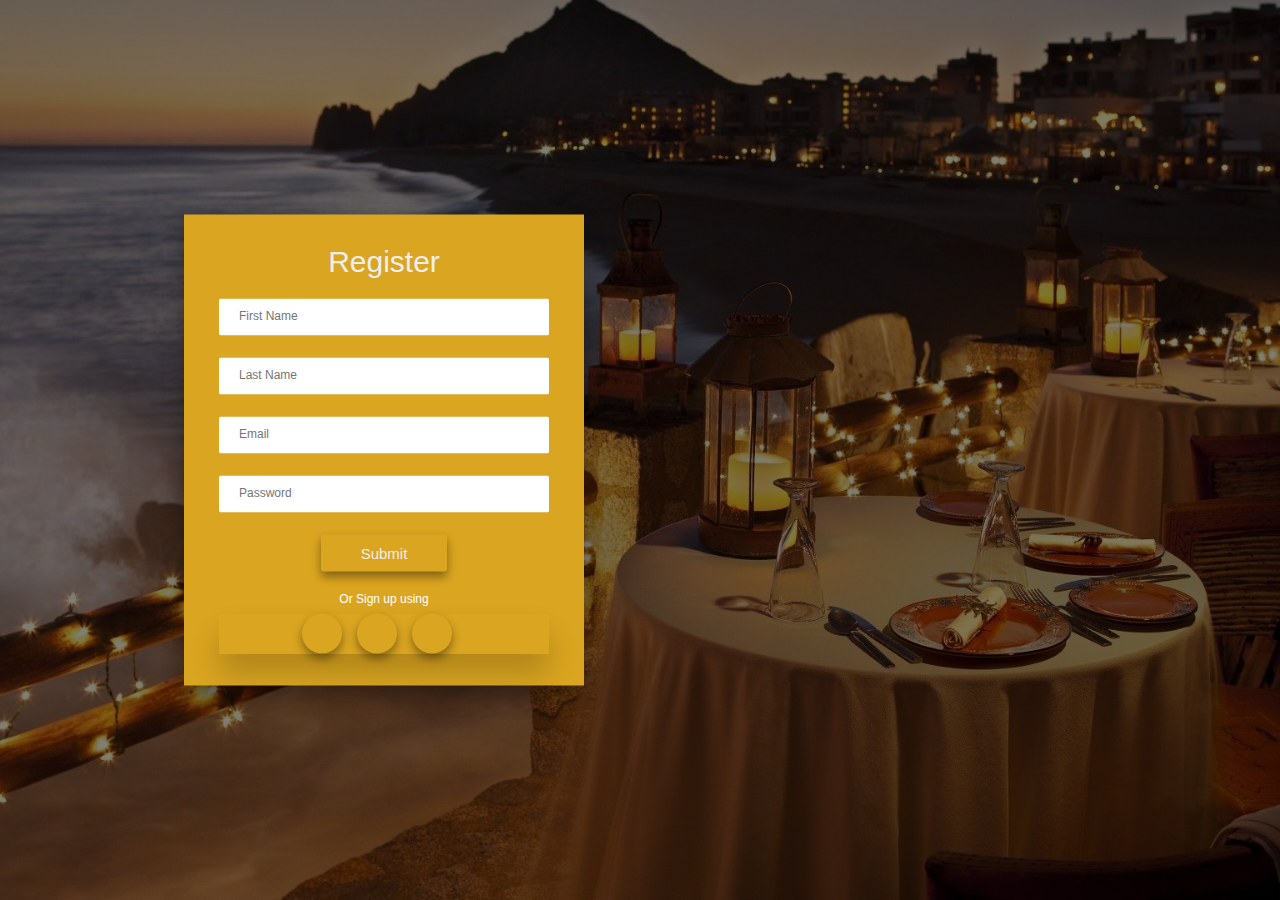
<file: index.html>
<html lang="en">
  <head>
    <meta charset="UTF-8" />
    <meta name="viewport" content="width=device-width, initial-scale=1.0" />
    <link rel="stylesheet" href="https://cdnjs.cloudflare.com/ajax/libs/font-awesome/5.15.1/css/all.min.css" integrity="sha512-+4zCK9k+qNFUR5X+cKL9EIR+ZOhtIloNl9GIKS57V1MyNsYpYcUrUeQc9vNfzsWfV28IaLL3i96P9sdNyeRssA==" crossorigin="anonymous" />
    <link rel="stylesheet" href="./public/style.css">
  
    <title>Register Form</title>
  </head>
  <body>
    <div class="container">
      <form action="#" class="form">
        <div class="form__text">Register</div>

        <div class="form__group">
          <input
            type="text"
            class="form__input"
            placeholder="First Name"
            id="firstname"
            required
          />
          <label for="firstname" class="form__label">
              First Name
          </label>
        </div>

        <div class="form__group">
            <input
              type="text"
              class="form__input"
              placeholder="Last Name"
              id="lastname"
              required
            />
            <label for="lastname" class="form__label">
                Last Name
            </label>
          </div>

          <div class="form__group">
            <input
              type="email"
              class="form__input"
              placeholder="Email"
              id="email"
              required
            />
            <label for="email" class="form__label">
                Email
            </label>
          </div>

          <div class="form__group">
            <input
              type="password"
              class="form__input"
              placeholder="Password"
              id="password"
              required
            />
            <label for="password" class="form__label">
                Password
            </label>
          </div>

          <div class="form__button">
              <a href="./public/drop.html" class="btn">Submit</a>
          </div>

          <div class="form__social">
              <div class="sign">Or Sign up using</div>
              <div class="social__icon">
                <a href="https://facebook.com"><i class="fab fa-facebook"></i></a>
                <a href="https://twitter.com"><i class="fab fa-twitter"></i></a>
                <a href="https://google.com"><i class="fab fa-google"></i></a>
              </div>
          </div>
      </form>
    </div>
  </body>
</html>
</file>
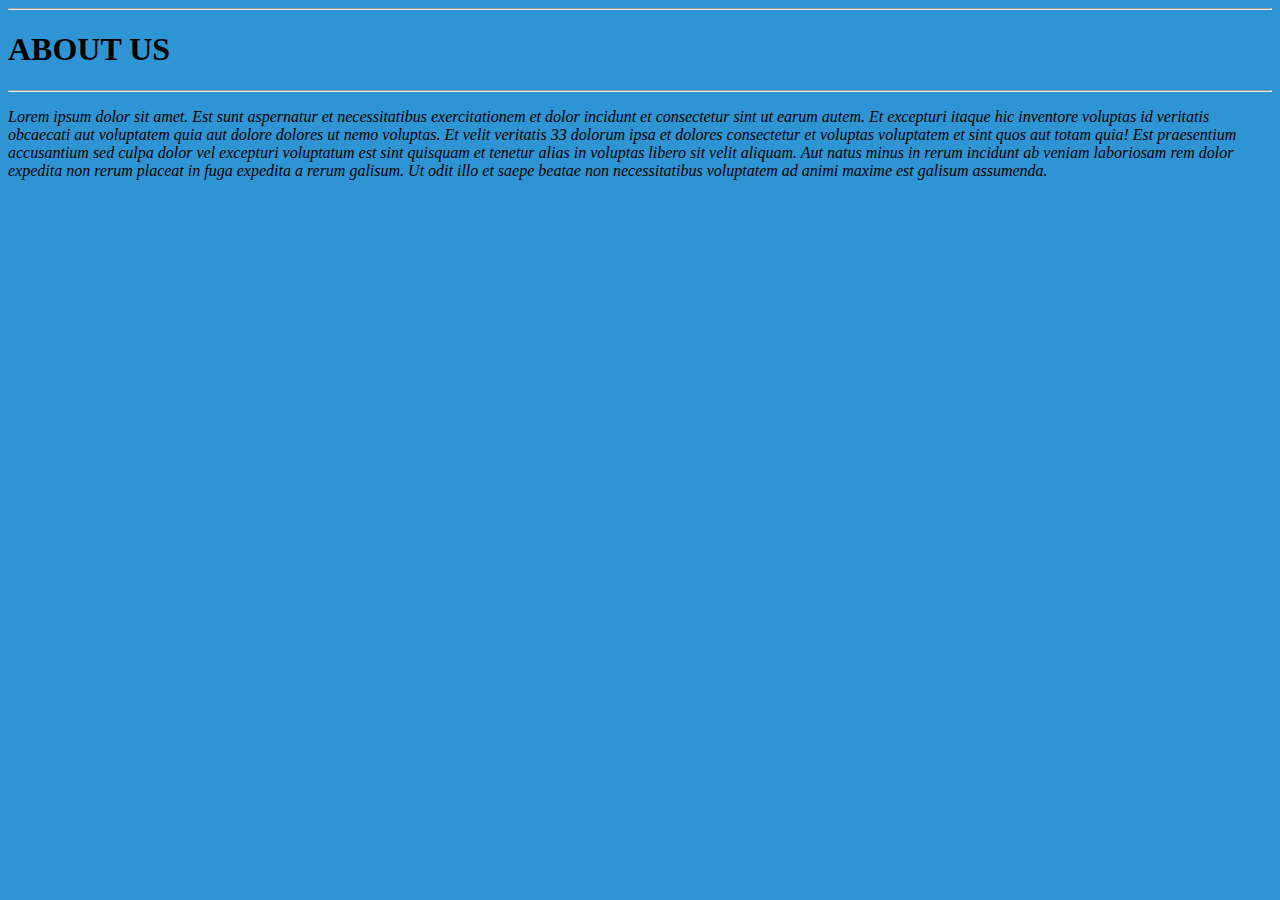
<file: public/Aboutus.html>
<!DOCTYPE html>
<html>
<head>
<style>
body {background-color:rgb(46, 148, 211);}

</style>
</head>
<body>
<hr/>
<h1><b>ABOUT US</b></h1>
<hr/>
<p><i>Lorem ipsum dolor sit amet. Est sunt aspernatur et necessitatibus exercitationem et dolor incidunt et consectetur sint ut earum autem. Et excepturi itaque hic inventore voluptas id veritatis obcaecati aut voluptatem quia aut dolore dolores ut nemo voluptas.

    Et velit veritatis 33 dolorum ipsa et dolores consectetur et voluptas voluptatem et sint quos aut totam quia! Est praesentium accusantium sed culpa dolor vel excepturi voluptatum est sint quisquam et tenetur alias in voluptas libero sit velit aliquam.
    
    Aut natus minus in rerum incidunt ab veniam laboriosam rem dolor expedita non rerum placeat in fuga expedita a rerum galisum. Ut odit illo et saepe beatae non necessitatibus voluptatem ad animi maxime est galisum assumenda. </i></p>

</body>
</html>
</file>
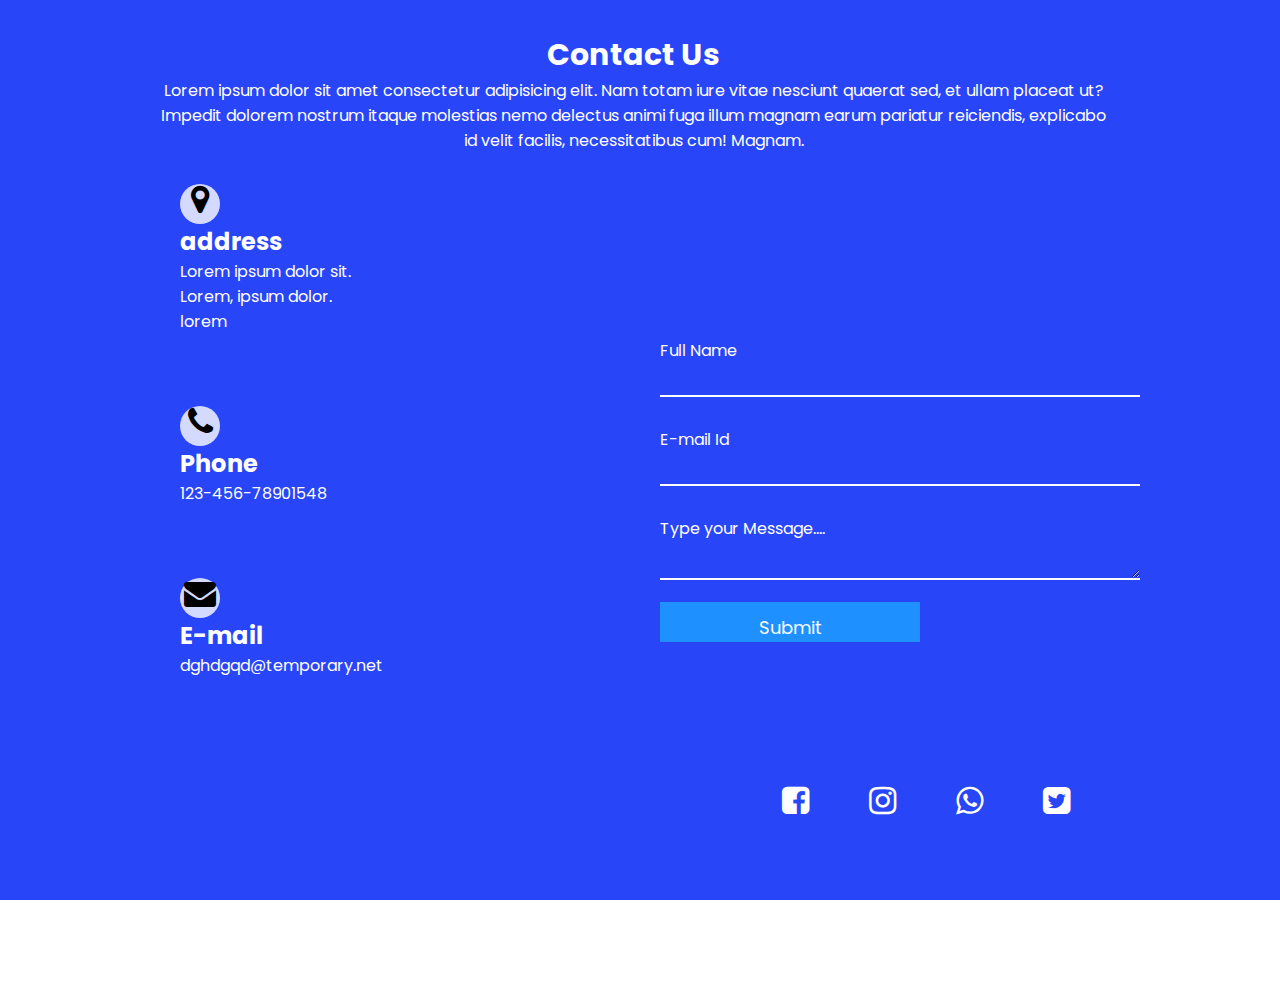
<file: public/Contact us.html>
<!DOCTYPE html>
<html lang="en">
<head>
    <meta charset="UTF-8">
    <meta name="viewport" content="width=device-width, initial-scale=1.0">
    <title>Document</title>
    <link href="https://fonts.googleapis.com/css2?family=Poppins&family=Roboto+Slab&display=swap" rel="stylesheet">
    <link rel="stylesheet" href="../public/contact.css">
    <link rel="stylesheet" href="https://stackpath.bootstrapcdn.com/font-awesome/4.7.0/css/font-awesome.min.css" integrity="sha384-wvfXpqpZZVQGK6TAh5PVlGOfQNHSoD2xbE+QkPxCAFlNEevoEH3Sl0sibVcOQVnN" crossorigin="anonymous"><link rel="stylesheet" href="https://stackpath.bootstrapcdn.com/font-awesome/4.7.0/css/font-awesome.min.css" integrity="sha384-wvfXpqpZZVQGK6TAh5PVlGOfQNHSoD2xbE+QkPxCAFlNEevoEH3Sl0sibVcOQVnN" crossorigin="anonymous">
</head>
<body style="background-image: url(https://www.google.co.in/url?sa=i&url=https%3A%2F%2Funsplash.com%2Fs%2Fphotos%2Fsource&psig=AOvVaw3x59cWWoXygophMt_ZVnqX&ust=1682947914836000&source=images&cd=vfe&ved=0CBEQjRxqFwoTCPjKgNjb0f4CFQAAAAAdAAAAABAE)">
    <div class="container">
        <header>
            <h1>Contact Us</h1>
            <p>Lorem ipsum dolor sit amet consectetur adipisicing elit. Nam totam iure vitae nesciunt quaerat sed, et ullam placeat ut? Impedit dolorem nostrum itaque molestias nemo delectus animi fuga illum magnam earum pariatur reiciendis, explicabo id velit facilis, necessitatibus cum! Magnam.</p>
        </header>
        <div class="content">
            <div class="content-form">
                <section>
                    <i class="fa fa-map-marker fa-2x" aria-hidden="true"></i>
                    <h2>address</h2>
                    <p>
                        Lorem ipsum dolor sit. <br>
                        Lorem, ipsum dolor. <br>
                        lorem
                    </p>
                </section>

                <section>
                    <i class="fa fa-phone fa-2x" aria-hidden="true"></i>
                    <h2>Phone</h2>
                    <p>123-456-78901548</p>
                </section>

                <section>
                    <i class="fa fa-envelope fa-2x" aria-hidden="true"></i>
                    <h2>E-mail</h2>
                    <p>dghdgqd@temporary.net</p>
                </section>
            </div>
        </div>

      <form>
        <div class="form">
            <div class="right">
              <div class="contact-form">
                  <input type="text" required>
                  <span>Full Name</span>
              </div>
  
              <div class="contact-form">
                  <input type="E-mail" required>
                  <span>E-mail Id</span>
              </div>
              <div class="contact-form">
                  <textarea name="text">
                    
                  </textarea>
                  <span> Type your Message....</span>
              </div>
  
              <div class="contact-form">
                  <input type="submit" name="submit">
              </div>
              </div>
            </div>
          </div>
    </form>
        <div class="media">
            <li><i class="fa fa-facebook-square fa-2x" aria-hidden="true"></i></li>
            <li><i class="fa fa-instagram fa-2x" aria-hidden="true"></i></li>
            <li><i class="fa fa-whatsapp fa-2x" aria-hidden="true"></i></li>
            <li><i class="fa fa-twitter-square fa-2x" aria-hidden="true"></i></li>
        </div>
        <div class="empty">

        </div>
    </div>    
</body>
</html>
</file>
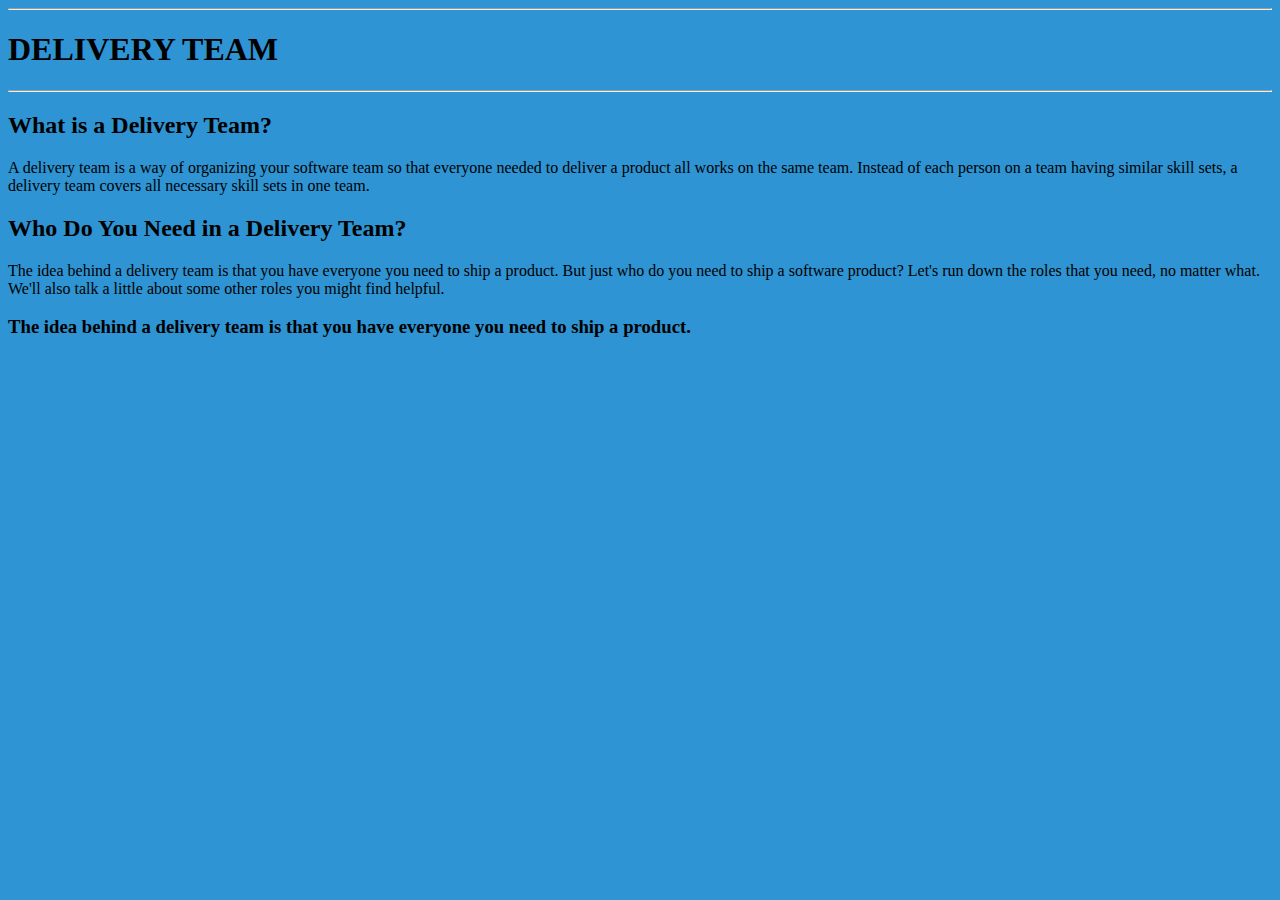
<file: public/Delivery.html>
<!DOCTYPE html>
<html>
<head>
    <style>
        body {background-color: rgb(46, 148, 211);}
    </style>
    <meta charset="UTF-8" />
    <title>Delivery Team</title>
</head>
<body>
    <hr/>
    <h1><b>DELIVERY TEAM</b>

    </h1>
    <hr/>
    <h2>What is a Delivery Team?</h2>
    <p>A delivery team is a way of organizing your software team so that everyone needed to deliver a product all works on the same team. Instead of each person on a team having similar skill sets, a delivery team covers all necessary skill sets in one team.</p>
    <h2>Who Do You Need in a Delivery Team?</h2>
    <p>The idea behind a delivery team is that you have everyone you need to ship a product. But just who do you need to ship a software product? Let's run down the roles that you need, no matter what. We'll also talk a little about some other roles you might find helpful.</p>
    <h3>The idea behind a delivery team is that you have everyone you need to ship a product.</h3>
    
</body>
</html>
</file>
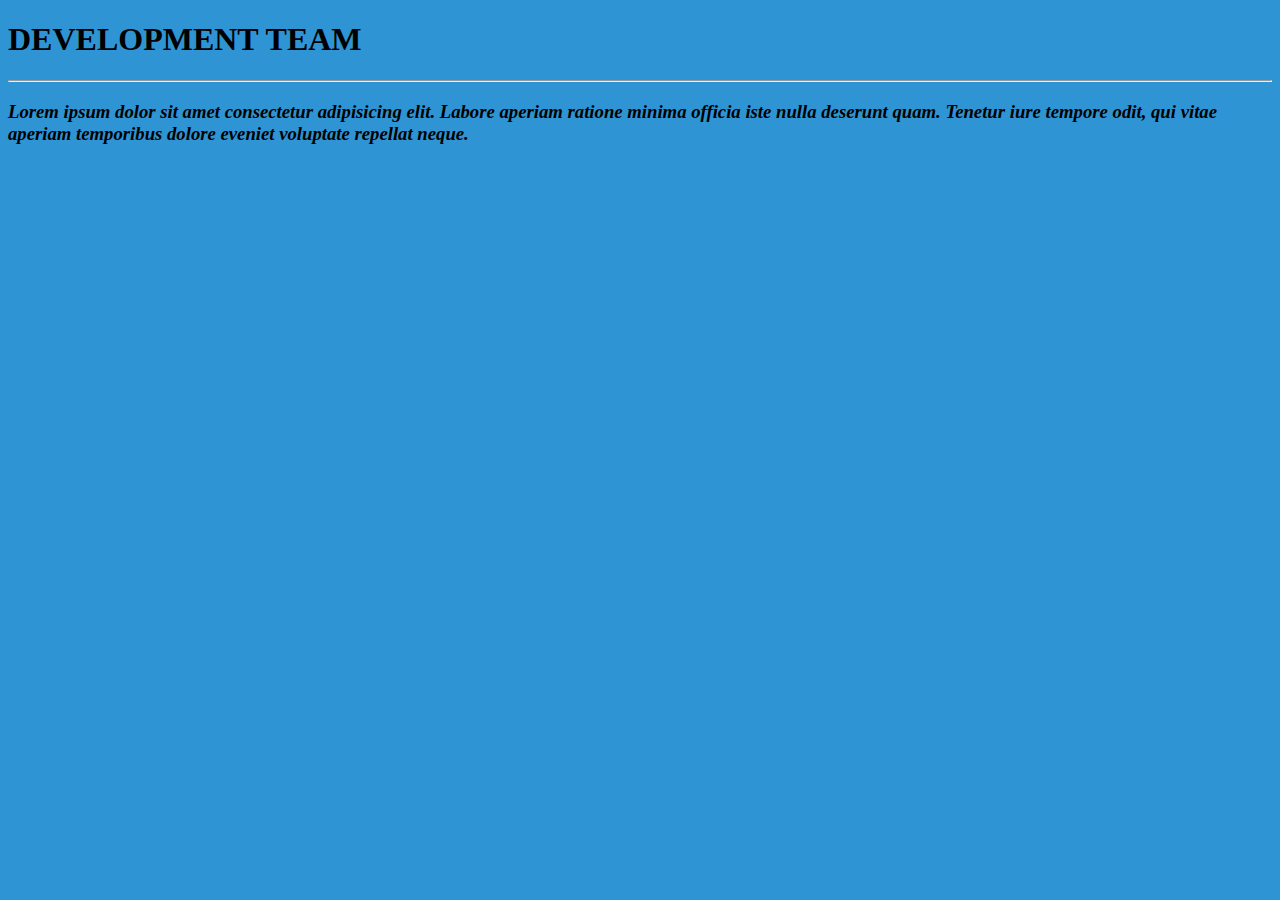
<file: public/Development Team.html>
<!DOCTYPE html>
<html>
<head>
    <style>
        body {background-color: rgb(46, 148, 211);}
    </style>
    <meta charset="UTF-8" />
    <title>Development</title>
</head>
<body>
    <h1><b>DEVELOPMENT TEAM</b></h1>
    <hr/>
    <h3><i>Lorem ipsum dolor sit amet consectetur adipisicing elit. Labore aperiam ratione minima officia iste nulla deserunt quam. Tenetur iure tempore odit, qui vitae aperiam temporibus dolore eveniet voluptate repellat neque.</i>
        
    </h3>
    
</body>
</html>
</file>
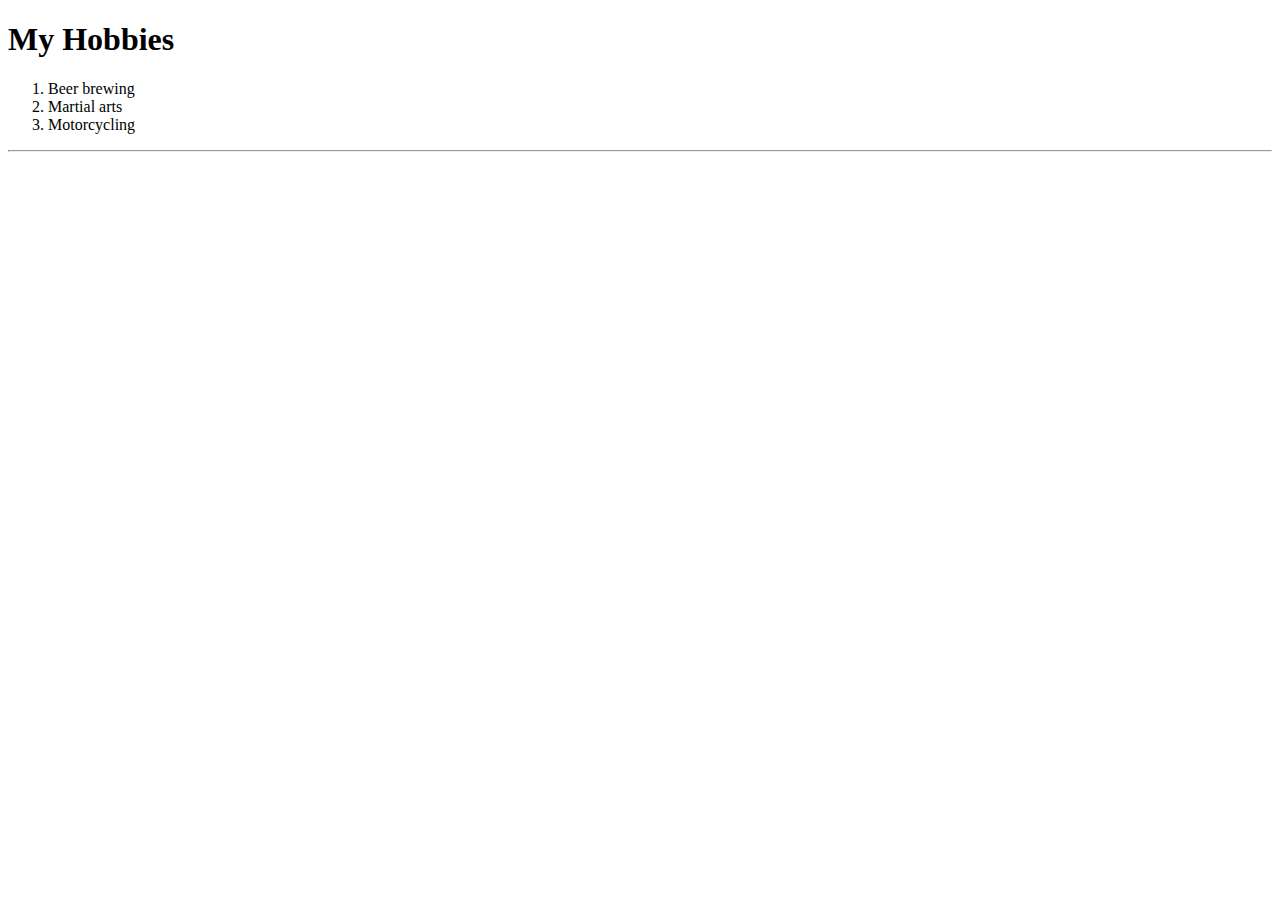
<file: public/Hobbies.html>
<!DOCTYPE html>
<html>
    <head>
        <title>
            My Hobbies</title>
        </head>
        <body>
            <h1>My Hobbies</h1>
            <ol>
                <li>Beer brewing</li>
                <li>Martial arts</li>
                <li>Motorcycling</li>
                </ol>
                <hr/>
</file>
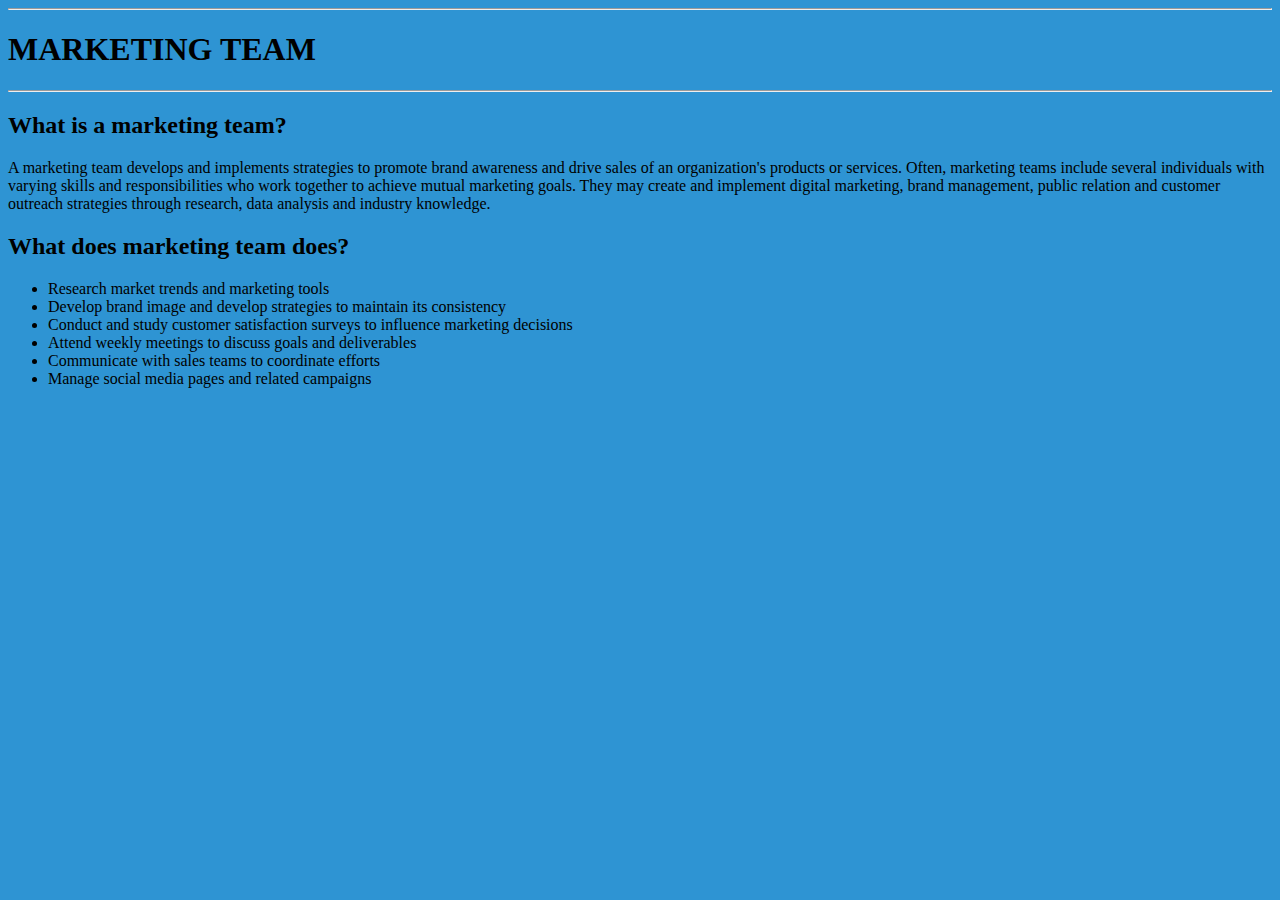
<file: public/Management Team.html>
<!DOCTYPE html>
<html>
<head>
    <style>
        body {background-color: rgb(46, 148, 211);}
    </style>
    <meta charset="UTF-8" />
    <title>Marketing Team</title>
</head>
<body>
    <hr/>
    <h1>
        <b>MARKETING TEAM</b>
    </h1><hr/>
    <h2>What is a marketing team?</h2>
    <p>A marketing team develops and implements strategies to promote brand awareness and drive sales of an organization's products or services. Often, marketing teams include several individuals with varying skills and responsibilities who work together to achieve mutual marketing goals. They may create and implement digital marketing, brand management, public relation and customer outreach strategies through research, data analysis and industry knowledge.</p>
    <h2>What does marketing team does?</h2>
    <ul>
        <li>Research market trends and marketing tools</li>
        <li>Develop brand image and develop strategies to maintain its consistency</li>
        <li>Conduct and study customer satisfaction surveys to influence marketing decisions
        </li>
        <li>Attend weekly meetings to discuss goals and deliverables</li>
        <li>Communicate with sales teams to coordinate efforts</li>
        <li>Manage social media pages and related campaigns</li>
    </ul>

    
</body>
</html>
</file>
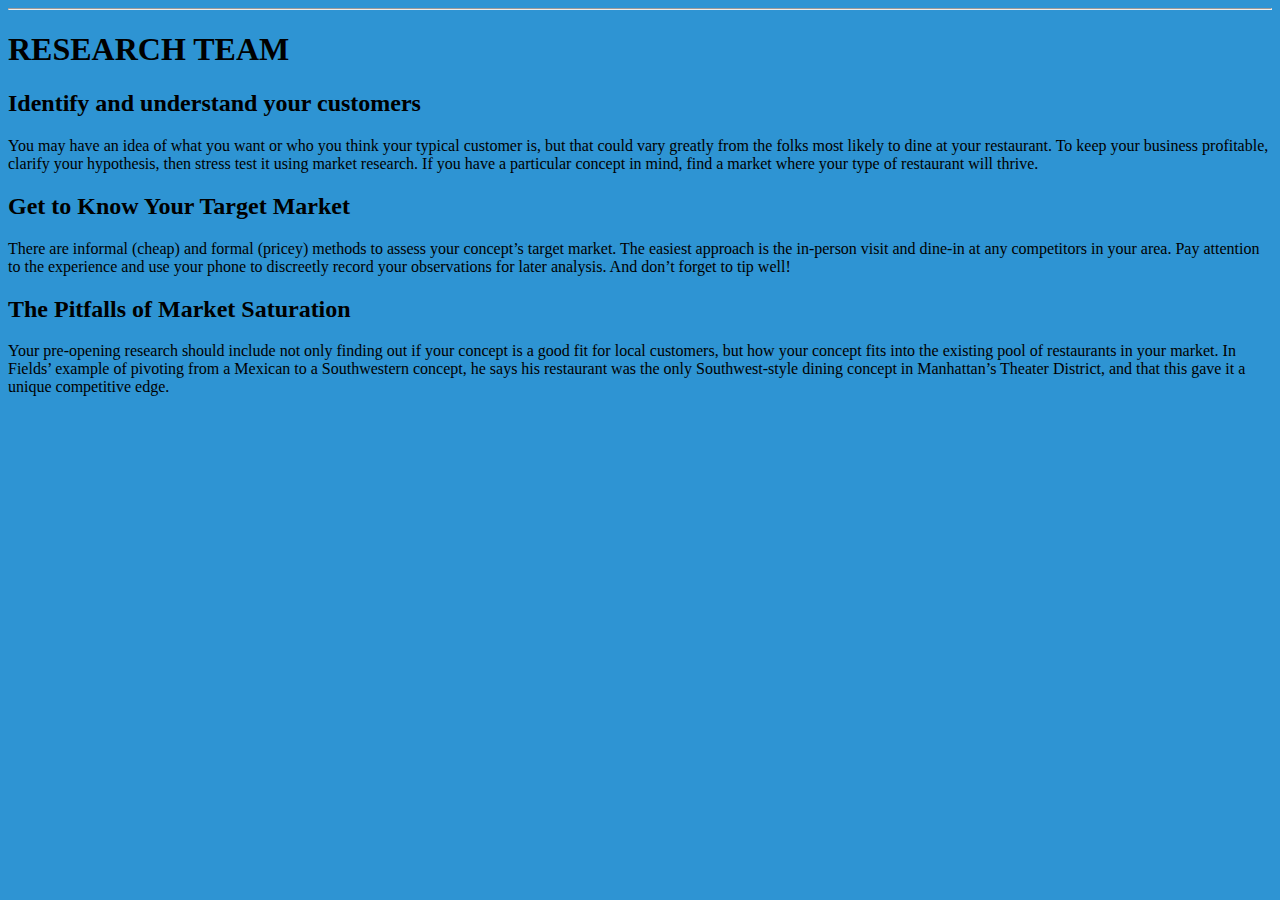
<file: public/Research.html>
<!DOCTYPE html>
<html>
<head>
    <style>
        body {background-color: rgb(46, 148, 211);}
    </style>
    <meta charset="UTF-8" />
    <title>Research Team</title>
</head>
<body>
    <hr/>
    <h1><b>RESEARCH TEAM</b></h1>
    <h2> Identify and understand your customers</h2>
    <p>You may have an idea of what you want or who you think your typical customer is, but that could vary greatly from the folks most likely to dine at your restaurant. To keep your business profitable, clarify your hypothesis, then stress test it using market research. If you have a particular concept in mind, find a market where your type of restaurant will thrive.</p>
    <h2>Get to Know Your Target Market</h2>
    <p>There are informal (cheap) and formal (pricey) methods to assess your concept’s target market. The easiest approach is the in-person visit and dine-in at any competitors in your area. Pay attention to the experience and use your phone to discreetly record your observations for later analysis. And don’t forget to tip well!</p>
    <h2>The Pitfalls of Market Saturation</h2>
    <p>Your pre-opening research should include not only finding out if your concept is a good fit for local customers, but how your concept fits into the existing pool of restaurants in your market.

        In Fields’ example of pivoting from a Mexican to a Southwestern concept, he says his restaurant was the only Southwest-style dining concept in Manhattan’s Theater District, and that this gave it a unique competitive edge.</p>
    
    
</body>
</html>
</file>
<file: public/style.css>
* {
  margin: 0;
  padding: 0;
  box-sizing: border-box;
}

body {
  font-family: sans-serif;
  background-image: linear-gradient(rgba(0, 0, 0, 0.5), rgba(0, 0, 0, 0.5)),
    url("../assets/bg.jpeg");
  background-size: cover;
  background-position: center;
  background-repeat: no-repeat;
}

.container {
    position: absolute;
    top: 50%;
    left: 30%;
    transform: translate(-50%, -50%);

    background-color: goldenrod;
    width: 400px;
    height: auto;
    padding: 30px 35px;
    box-shadow: 0 10px 20px rgba(0,0,0,0.3);
}

.form__text {
    color: #eee;
    font-size: 30px;
    text-align: center;
    margin-bottom: 20px;
}

.form__group {
    margin-bottom: 5px;
}

.form__input {
    cursor: pointer;
    display: block;
    font-size: 12px;
    width: 100%;
    background-color: #fff;
    color: #777;
    padding: 10px 20px;
    border-radius: 2px;
    border: none;

    border-bottom: 3px solid transparent;
    transition: all 0.3s;
}

.form__input:focus {
    outline: none;
    box-shadow: 0 20px 40px rgba(0,0,0,0.2);
    border-bottom: 3px solid #00ff55;
}

.form__input:focus:invalid {
    border-bottom: 3px solid #dc143c;
}

.form__label {
    display: block;
    color: #fff;
    font-size: 12px;
    font-weight: bold;
    margin-left: 20px;
    margin-top: 3px;

    transition: all 0.3s;
}

.form__input:placeholder-shown + .form__label {
    transform: translateY(-45px);
    opacity: 0;
    visibility: hidden;
}

.form__button {
    text-align: center;
}

.btn {
    display: inline-block;
    cursor: pointer;
    color: #eee;
    text-decoration: none;
    font-size: 15px;
    background-color: goldenrod;
    padding: 10px 40px;
    border-radius: 3px;
    box-shadow: 0 5px 10px rgba(0,0,0,0.4);
    
    transition: all 0.2s ease;
}

.btn:hover {
    transform: translateY(-2px);
    box-shadow: 0 20px 30px rgba(0,0,0,0.2);
}

.btn:active {
    transform: translateY(0);
}

.form__social {
    text-align: center;
    margin-top: 20px;
}

.form__social .sign {
    color: #fff;
    font-size: 12px;
}

.social__icon {
    color: #fff;
    font-size: 15px;
    margin-top: 10px;

    display: flex;
    align-items: center;
    justify-content: center;
}

.social__icon i {
    background-color: goldenrod;
    height: 40px;
    width: 40px;
    border-radius: 50%;
    margin-right: 15px;
    cursor: pointer;

    display: flex;
    align-items: center;
    justify-content: center;

    box-shadow: 0 5px 10px rgba(0,0,0,0.4);

    transition: all 0.2s;
}

.social__icon {
    transform: translateY(-2px);
    box-shadow: 0 20px 30px rgba(0,0,0,0.2);
}

.social__icon i:hover {
    transform: translateY(-2px);
    box-shadow: 0 20px 30px rgba(0,0,0,0.2);
}

.social__icon i:active {
    transform: translateY(0);
}
</file>
<file: public/contact.css>
*{
    padding: 0;
    margin: 0;
    color: #fff;
    box-sizing: border-box;
    font-family: 'Poppins', sans-serif;
    border: none;
}
body{
    
    width: 100%;
    height: 100vh;
    background-size: 100% 110vh;
    position: relative;
    background-repeat: no-repeat;
}
header{
    position: absolute;
    text-align: center;
    width: 75%;
    left: 12%;
    top: 2rem;
}
header h1{
    font-size: 30px;
}
.empty{
    width: 100%;
    height: 100vh;
    background-color: rgba(6, 38, 247, 0.858);
    position: absolute;
    top: 0px;
    left: 0;
    z-index: -1;
}

.content{
    display: flex;
    min-height: 110vh;
}
.content section{
    margin-top: 8vh;
    margin-left: 20vh;
}
.content-form{
    margin-top: 7rem;
}
section i{
    border-radius: 50%;
    width: 40px;
    height: 40px;
    background-color: rgba(255,255,255,0.8);
    color:black;
    text-align: center;
}
.form{
    display: flex;
    position: absolute;
    top: 0;
    left: 0;
    margin-left: 50%;
    justify-content: center;
    align-items: center;
    min-height: 110vh;
}

.form .contact-form input{
    width: 30rem;
    background-color: transparent;
    border: 0px;
    border: transparent;
    margin: 20px;
    padding: 10px;
    font-size: 18px;
    border-bottom: 2px solid #fff;
}
.form .contact-form input ~ span{
    position: absolute;
    left: 20px;
    transition: 0.9s ease-in-out;
    margin-top: 10px;
}
.form .contact-form input:focus ~span{
    transform: translateY(-20px);
    pointer-events: none;
}
.form .contact-form textarea{
    width: 30rem;
    border: 0px;
    background-color: transparent;
    margin: 20px;
    font-size: 17px;
    border-bottom: 2px solid white;
}
.form .contact-form textarea ~ span
{
    position: absolute;
    left: 20px;
    margin-top: 10px;
    transition: 0.9s ease-in-out;
}
.form .contact-form textarea:focus ~span{
    transform: translateY(-20px);
    pointer-events: none;
}
.form .contact-form input[type=submit]{
    background-color: dodgerblue;
    border: 2px solid dodgerblue;
    font-size: 18px;
    width: 50%;
    height: 40px;
    margin-top: -5px;
}
.form .contact-form input[type=submit]:hover{
    background-color: transparent;
    color: dodgerblue;
}
.media{
    position: absolute;
    top: 85vh;
    right: 20vh;
    display: flex;
    list-style: none;
}
.media li{
    margin: 20px 30px;
}
@media screen and (max-width: 900px){
    body{
        background-repeat: repeat-y;
        overflow: auto;
    }
    header{
        position: absolute;
        left: 0;
        top: 20%;
        width: 100%;
    }
    .empty{
        height: 210vh;
    }
    .form{
        position: absolute;
        top: 100vh;
        margin-left: 10%;
    }
    .content-form{
        display: grid;
        grid-template-columns: repeat(3, 1fr);
        grid-gap: 0;
        margin-top: 53vh;
        margin-left: 10vh;
    }
    .content section{
        margin-top: 0vh;
        margin-left: 0vh;
    }
    .media{
        position: absolute;
        top: 190vh;
        right: 30px;
    }
}
</file>
